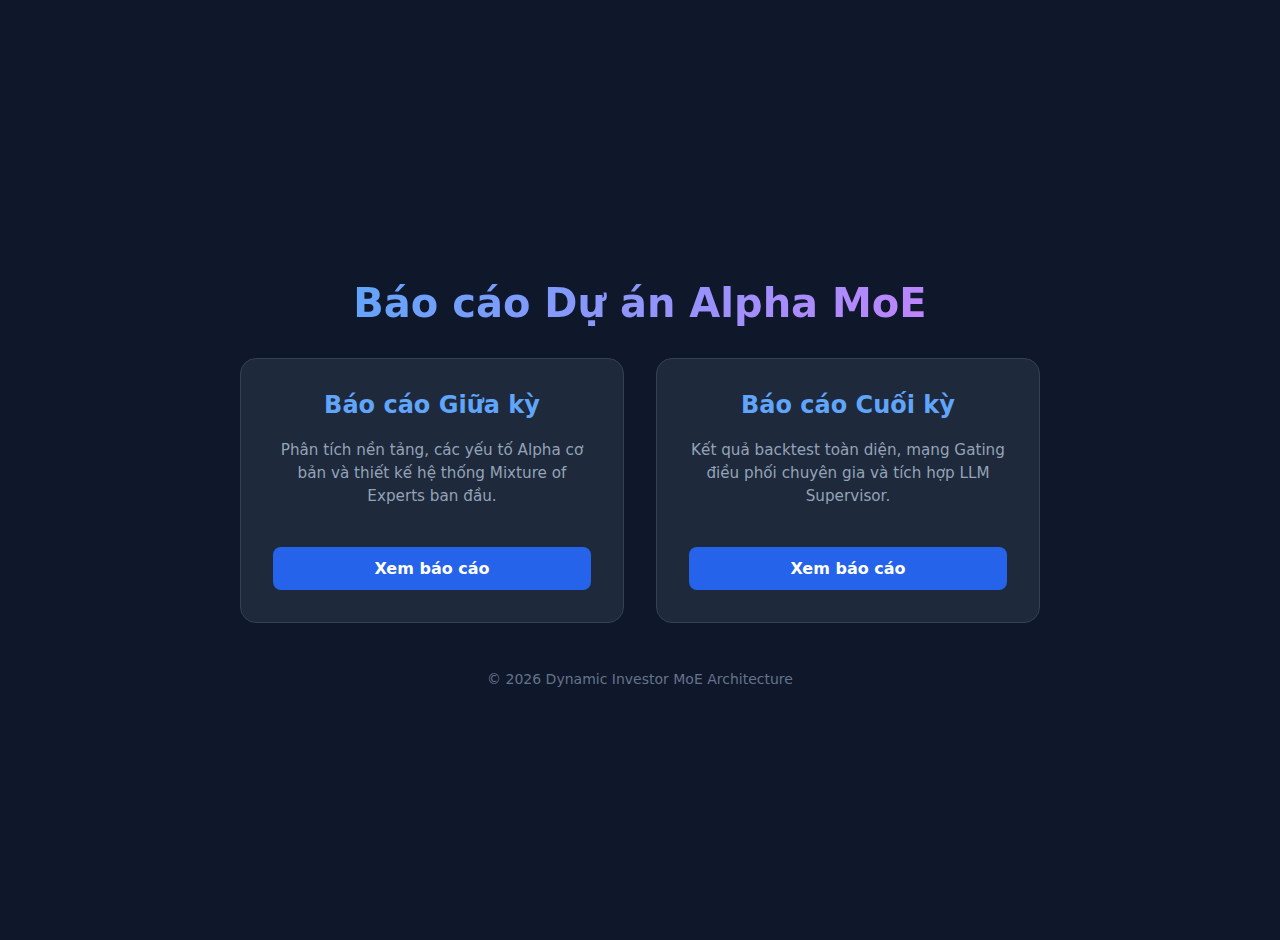
<file: reports_vercel/index.html>
<!DOCTYPE html>
<html lang="vi">

<head>
    <meta charset="UTF-8">
    <meta name="viewport" content="width=device-width, initial-scale=1.0">
    <title>Báo cáo Dự án - Dynamic Investor MoE Architecture</title>
    <style>
        :root {
            --primary: #2563eb;
            --secondary: #7c3aed;
            --bg: #0f172a;
            --text: #f8fafc;
            --card-bg: #1e293b;
        }

        body {
            font-family: 'Inter', system-ui, -apple-system, sans-serif;
            background-color: var(--bg);
            color: var(--text);
            margin: 0;
            display: flex;
            flex-direction: column;
            align-items: center;
            justify-content: center;
            min-height: 100vh;
            padding: 20px;
        }

        h1 {
            font-size: 2.5rem;
            margin-bottom: 2rem;
            background: linear-gradient(135deg, #60a5fa, #c084fc);
            -webkit-background-clip: text;
            -webkit-text-fill-color: transparent;
            text-align: center;
        }

        .container {
            display: grid;
            grid-template-columns: repeat(auto-fit, minmax(300px, 1fr));
            gap: 2rem;
            width: 100%;
            max-width: 800px;
        }

        .card {
            background-color: var(--card-bg);
            border-radius: 1rem;
            padding: 2rem;
            text-align: center;
            transition: transform 0.3s ease, box-shadow 0.3s ease;
            cursor: pointer;
            text-decoration: none;
            color: inherit;
            border: 1px solid #334155;
            display: flex;
            flex-direction: column;
            justify-content: space-between;
        }

        .card:hover {
            transform: translateY(-5px);
            box-shadow: 0 10px 25px -5px rgba(0, 0, 0, 0.3), 0 8px 10px -6px rgba(0, 0, 0, 0.3);
            border-color: var(--primary);
        }

        .card h2 {
            margin-top: 0;
            color: #60a5fa;
        }

        .card p {
            color: #94a3b8;
            font-size: 0.95rem;
            line-height: 1.5;
        }

        .btn {
            display: inline-block;
            margin-top: 1.5rem;
            background-color: var(--primary);
            color: white;
            padding: 0.75rem 1.5rem;
            border-radius: 0.5rem;
            font-weight: 600;
            transition: background-color 0.2s;
        }

        .card:hover .btn {
            background-color: #1d4ed8;
        }

        .footer {
            margin-top: 3rem;
            color: #64748b;
            font-size: 0.875rem;
        }
    </style>
</head>

<body>
    <h1>Báo cáo Dự án Alpha MoE</h1>
    <div class="container">
        <a href="midterm/final_report.html" class="card">
            <div>
                <h2>Báo cáo Giữa kỳ</h2>
                <p>Phân tích nền tảng, các yếu tố Alpha cơ bản và thiết kế hệ thống Mixture of Experts ban đầu.</p>
            </div>
            <div class="btn">Xem báo cáo</div>
        </a>
        <a href="final/final_report.html" class="card">
            <div>
                <h2>Báo cáo Cuối kỳ</h2>
                <p>Kết quả backtest toàn diện, mạng Gating điều phối chuyên gia và tích hợp LLM Supervisor.</p>
            </div>
            <div class="btn">Xem báo cáo</div>
        </a>
    </div>
    <div class="footer">
        &copy; 2026 Dynamic Investor MoE Architecture
    </div>
</body>

</html>
</file>
